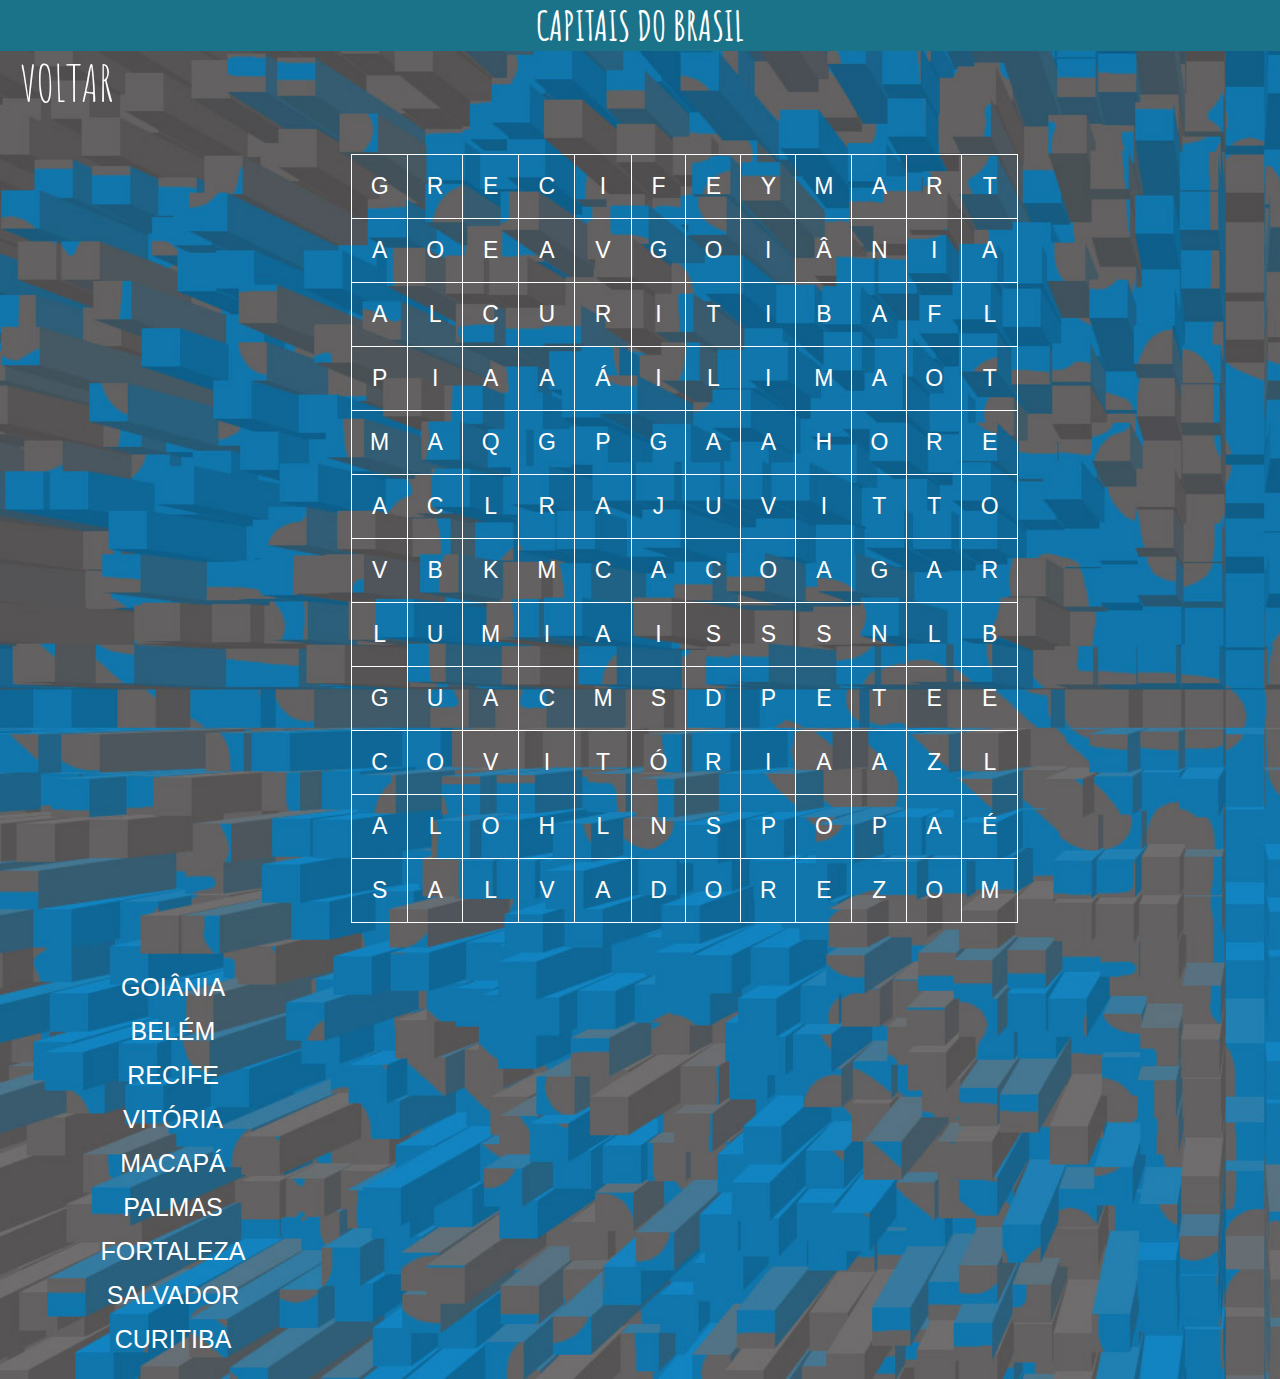
<file: jogar2.html>
<!DOCTYPE html>
<html lang="en">
<head>
	<link rel="shortcut icon" href="cri.jpg">
	<meta charset="UTF-8">
	<title>Nivel 1</title>
	<style>
		@import url('https://fonts.googleapis.com/css?family=Amatic+SC:700');
		*{
			margin: 0;
			padding: 0;
		}
		
		a {
		    text-decoration: none;
			color: white;
			font-size: 50px;
			font-family: 'Amatic SC', cursive;
			margin-left: 20px;
			margin-top: 200px;
		}
		body {
			background-image: url('cri.jpg');
			background-repeat: no-repeat;
			background-size: cover;
			/*background-attachment: fixed;*/
			/*cursor:crosshair;*/
		}
	 
	    ul{
    width: auto;
    text-align: center;
    margin: 10px auto;
    padding: 10px auto; 
}

ul li {
    display: inline-block;
    /*font-size: 25px;*/
    padding: 10px;
    margin: 5px 5px 5px 25px;
    /*border:1px solid white;*/
    border-radius: 100px;
    color:white;
    transition: 1s;
    margin-left: -100px;
    margin-top: -10px;
    justify-content: space-between;
    /* border: solid; */
	padding: 10px;	
	/*justify-content: center;*/
	align-items: center;
}
ul li:hover{
    background-color: #ea8323;
    color:black;
}
		.jogo {
			width: 100px;
			margin: 10px auto;
			display: flex;
			flex-direction: row; 
			justify-content: space-between;
			/* border: solid; */
			padding: 10px;	
			/*justify-content: center;*/
			align-items: center;
		}
		.palavras {
			font-family: Arial;
			font-size: 25px;
			/* text-align: center; */
			color: white;
			
			/*position: absolute;*/
			margin-left: 50px;
			margin-top: 50px;
			width: 351px;
			height: auto;
			
		}
		.palavras p {
			margin-top: 10px;
		}
		.cabecalho {
			/* width: 800px; */
			/* margin: 0 auto; */
			text-align: center;
			background-color: #1a7389;
			color: white;
			font-size: 20px;
			font-family: 'Amatic SC', cursive;
		}
	.botoes{
		font-size: 50px;
	}

		.array{
		cursor:pointer;
		margin-left: 351px;
	}
	.casa {
		border: 1px solid white; 
		
		text-align: center;
		color:#ffffff; 
		font-size: 23px; 
		font-family: Arial;
		padding: 18px;
	}
	.casa2 {
		border: 1px solid white; 
		
		text-align: center;
		background-color:white; 
		color:black;
		font-size: 23px; 
		font-family: Arial;
	}
	/* 
	 */
	</style>
</head>
<body>
	<!-- header -->

		<div class="cabecalho">
    		<h1>CAPITAIS DO BRASIL</h1>
    </div>
    		<a href="index.html">VOLTAR</a>
	</div>
	<div class="jogo">
	<div class="niveis">
	</div>
	</div>
		
		
		
	<div class="array">
	<script type="text/javascript" >
					
			var a = ["GOIÂNIA","BELÉM","RECIFE","VITÓRIA","MACAPÁ","PALMAS","FORTALEZA","SALVADOR","CURITIBA"];
			
			var b = [6,7,8,5,6,7,3,9,8];
			var arr = [
					   	["G","R","E","C","I","F","E","Y","M","A","R","T"],
					    ["A","O","E","A","V","G","O","I","Â","N","I","A"],
					    ["A","L","C","U","R","I","T","I","B","A","F","L"],
					    ["P","I","A","A","Á","I","L","I","M","A","O","T"],
					    ["M","A","Q","G","P","G","A","A","H","O","R","E"],
					    ["A","C","L","R","A","J","U","V","I","T","T","O"],
					    ["V","B","K","M","C","A","C","O","A","G","A","R"],
					    ["L","U","M","I","A","I","S","S","S","N","L","B"],
					    ["G","U","A","C","M","S","D","P","E","T","E","E"],
					    ["C","O","V","I","T","Ó","R","I","A","A","Z","L"],
					    ["A","L","O","H","L","N","S","P","O","P","A","É"],
					    ["S","A","L","V","A","D","O","R","E","Z","O","M"]
					];
            var Gabarito = [
				[-1,0,0,0,0,0,0,-1,-1,-1,-1,-1],
				[-1,-1,-1,-1,-1,1,1,1,1,1,1,1],
				[-1,-1,2,2,2,2,2,2,2,2,7,-1],
			    [4,-1,-1,-1,6,-1,-1,-1,-1,-1,7,-1],
			    [-1,4,-1,-1,6,-1,-1,-1,-1,-1,7,-1],
			    [-1,-1,4,-1,6,-1,-1,-1,-1,-1,7,-1],
				[-1,-1,-1,4,6,-1,-1,-1,-1,-1,7,-1],
				[-1,-1,-1,-1,6,-1,-1,-1,-1,-1,7,3],
				[-1,-1,-1,-1,6,4,-1,-1,-1,-1,7,3],
				[-1,-1,5,5,5,5,5,5,5,-1,7,3],
				[-1,-1,-1,-1,-1,-1,-1,-1,-1,-1,7,3],
				[8,8,8,8,8,8,8,8,-1,-1,-1,3]
			];
					    document.write('<table style=" border-collapse: collapse ";');
			    for (var i = 0; i < arr.length; i++) {
			        document.write('<tr>');
			        for (var j = 0; j < arr[0].length; j++) {
			        // note o ` na string
			        document.write(`<td id="${i}-${j}" class="casa" onclick="clicou(${i}, ${j})">${arr[i][j]}</td>`);
			        }
			        document.write('</tr>');
			    }
			    document.write('</table>');
                  function clicou(i, j) {
					  arr[i] -= i,j; 
					  var id = i.toString() + '-' + j.toString();
					
					  
					  
					  var d = document.getElementById(id);
					  
					  if(Gabarito[i][j] != -1 ){
						  d.className='casa2';
						  d.removeAttribute('onclick');
						qntLetras++;
						var indice = Gabarito[i][j];
						if(qntLetras == a[indice].length){
							var estilo = document.getElementById('palavra' + indice);
							estilo.style.textDecoration = 'line-through red';
							qntLetras = 0;
						}
						b[indice]--;
						console.log(b);
					  }
					  var contador= 0;
						for(var i = 0; i<b.length; i++ )
						{
							if(b[i]==0){
								contador++;
							}
						}
						if(contador == 9){
							var conf= confirm('PARABÉNS, AGORA VAMOS PARA O PROXIMO NIVEL');
							if(conf){
								window.location.href = "nivel2.html";
							}
						}
			 
			   }
			   function ganhou(){
				
			   }
					  
					const casa = document.querySelectorAll('.casa');
				
				//    console.log(id);
		</script>
		</div>
		<div class="palavras">
			<script type="text/javascript">
					document.write("<ul>");
						for (var i in a) 
						{	
   							document.write(`<li id="palavra${i}">`);
   							document.write(a[i]+"\n");
   							document.write("</li>");
   							document.write("<br>");
						}
					document.write("</ul>");
					var qntLetras = 0;
		    </script>

		</div>
	


	
	
</body>
</html>
</file>
